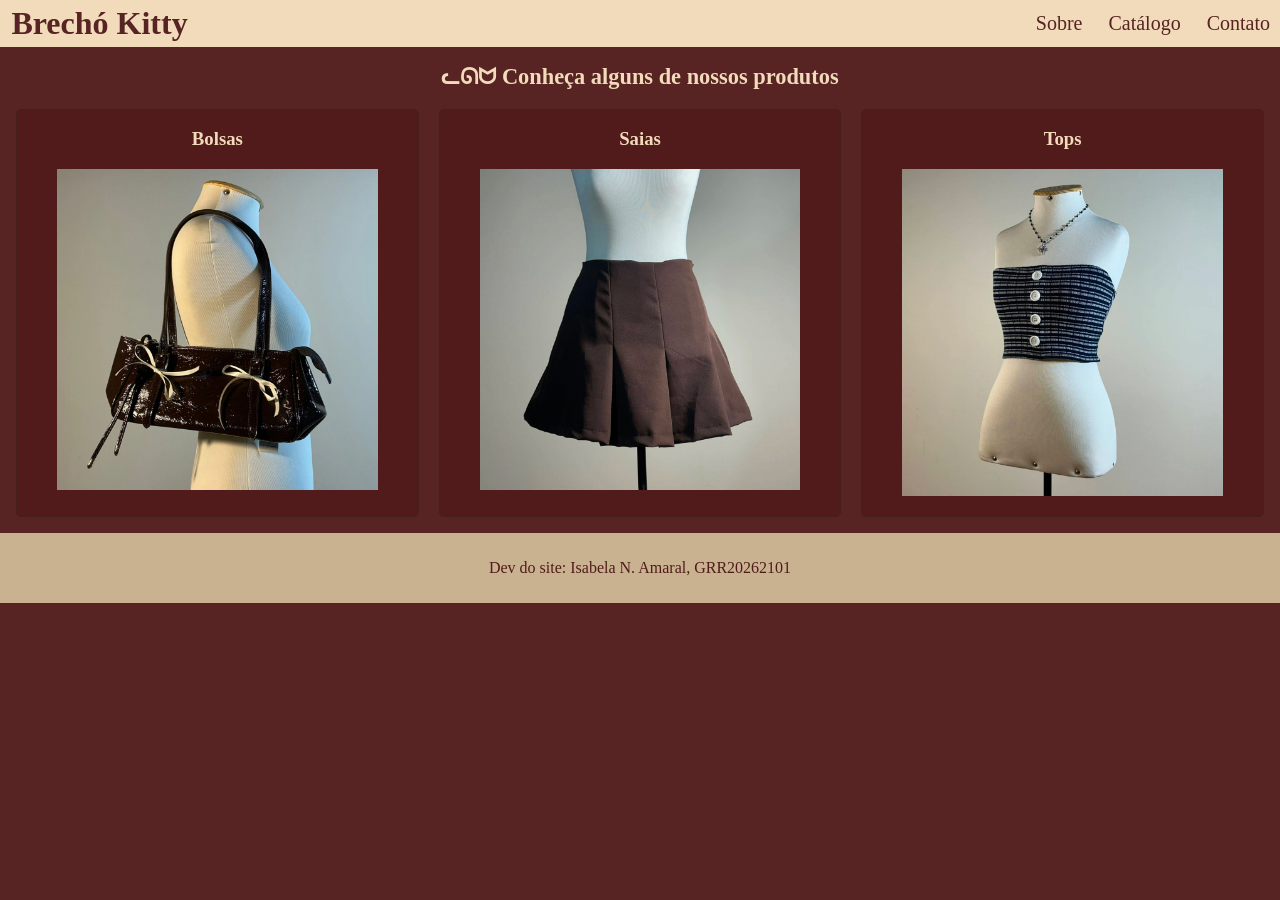
<file: index.html>
<!DOCTYPE html>
<html lang="pt-br">
<head>
    <meta charset="UTF-8">
    <meta name="viewport" content="width=device-width, initial-scale=1.0">
    <title>Brechó Kitty - Início</title>
    <link rel="stylesheet" href="/css/style.css">
</head>
<body>
    <header>
        <h1>Brechó Kitty</h1>
        <nav class="menu">
            <ul>
                <li><a href="sobre.html">Sobre</a></li>
                <li><a href="catalogo.html">Catálogo</a></li>
                <li><a href="contato.html">Contato</a></li>
            </ul>
        </nav>
    </header>
    <main>
        <section>
            <h2>ᓚᘏᗢ Conheça alguns de nossos produtos</h2>
            <div class="container-produtos-in">
            <article class="produto">
                <h3>Bolsas</h3>
                <figure>
                    <img src="imagens/bolsabrecho.webp" alt="Bolsa marrom com lacinhos">
                </figure> 
            </article>
            <article class="produto">
                <h3>Saias</h3>
                <figure>
                    <img src="imagens/saiabrecho.webp" alt="Saia marrom">
                </figure> 
            </article>
            <article class="produto">
                <h3>Tops</h3>
                <figure>
                    <img src="imagens/topbrecho.webp" alt="Top listrado cinza e branco com botões">
                </figure> 
            </article>
            </div>
        </section>
    </main>
    <footer>
        <p>Dev do site: Isabela N. Amaral, GRR20262101</p>
    </footer>
</body>
</html>
</file>
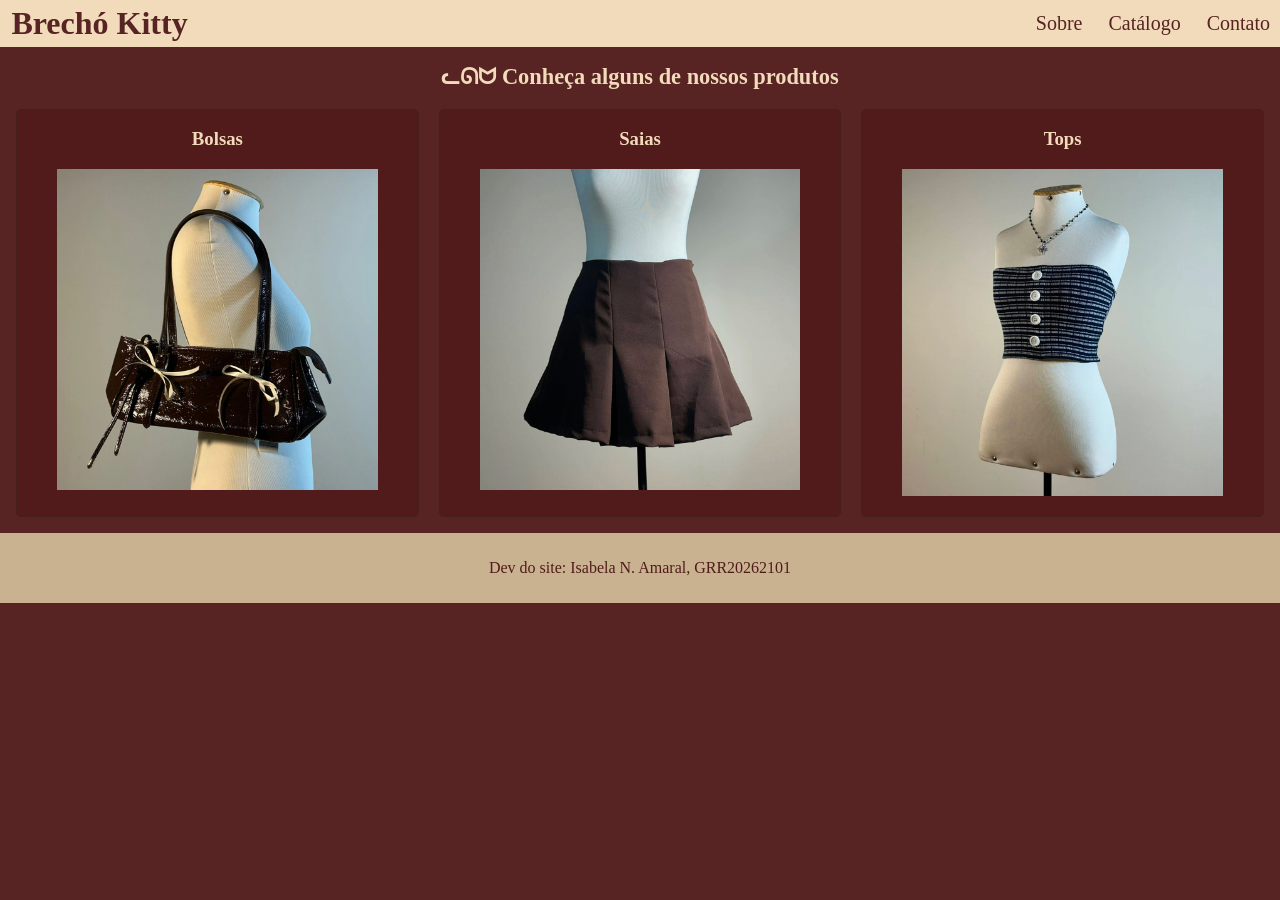
<file: pages/index.html>
<!DOCTYPE html>
<html lang="pt-br">
<head>
    <meta charset="UTF-8">
    <meta name="viewport" content="width=device-width, initial-scale=1.0">
    <title>Brechó Kitty - Início</title>
    <link rel="stylesheet" href="/css/style.css">
</head>
<body>
    <header>
        <h1>Brechó Kitty</h1>
        <nav class="menu">
            <ul>
                <li><a href="sobre.html">Sobre</a></li>
                <li><a href="catalogo.html">Catálogo</a></li>
                <li><a href="contato.html">Contato</a></li>
            </ul>
        </nav>
    </header>
    <main>
        <section>
            <h2>ᓚᘏᗢ Conheça alguns de nossos produtos</h2>
            <div class="container-produtos-in">
            <article class="produto">
                <h3>Bolsas</h3>
                <figure>
                    <img src="/public/bolsabrecho.webp" alt="Bolsa marrom com lacinhos">
                </figure> 
            </article>
            <article class="produto">
                <h3>Saias</h3>
                <figure>
                    <img src="/public/saiabrecho.webp" alt="Saia marrom">
                </figure> 
            </article>
            <article class="produto">
                <h3>Tops</h3>
                <figure>
                    <img src="/public/topbrecho.webp" alt="Top listrado cinza e branco com botões">
                </figure> 
            </article>
            </div>
        </section>
    </main>
    <footer>
        <p>Dev do site: Isabela N. Amaral, GRR20262101</p>
    </footer>
</body>
</html>
</file>
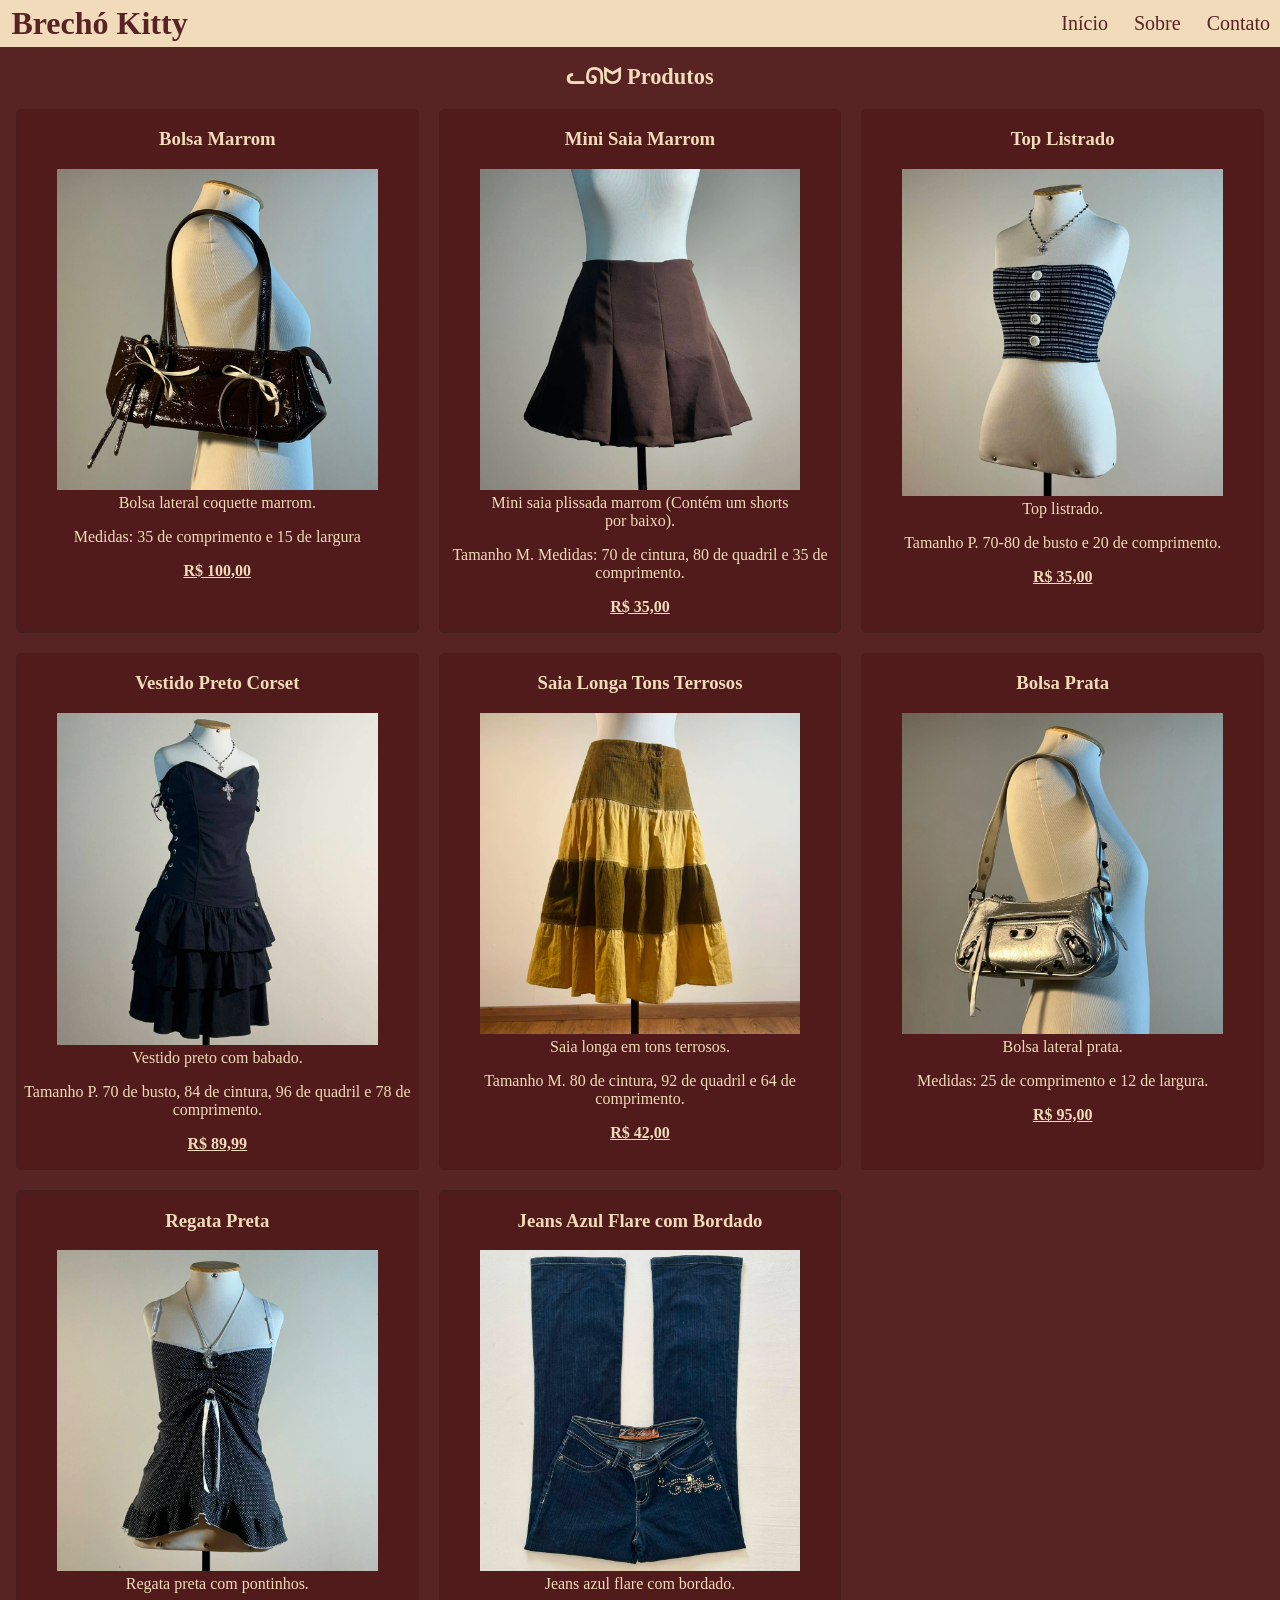
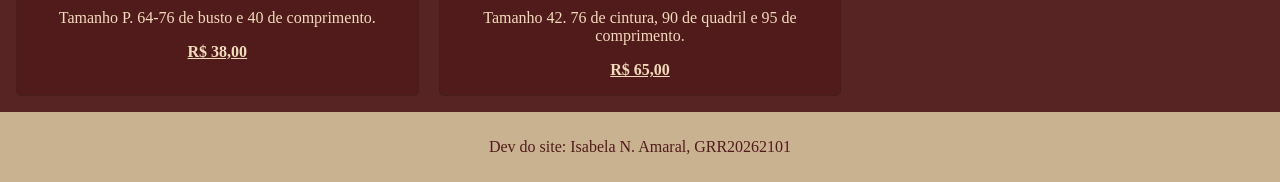
<file: catalogo.html>
<!DOCTYPE html>
<html lang="pt-br">
<head>
    <meta charset="UTF-8">
    <meta name="viewport" content="width=device-width, initial-scale=1.0">
    <title>Brechó Kitty - Catálogo</title>
    <link rel="stylesheet" href="/css/style.css">
</head>
<body>
  <header>
      <h1>Brechó Kitty</h1>
      <nav class="menu">
          <ul>
              <li><a href="index.html">Início</a></li>
              <li><a href="sobre.html">Sobre</a></li>
              <li><a href="contato.html">Contato</a></li>
          </ul>
      </nav>
  </header>
  <main>    
    <section>
          <h2>ᓚᘏᗢ Produtos</h2>
        <div class="container-produtos-cat">
          <article class="produto">
            <h3>Bolsa Marrom</h3>
            <figure>
              <img src="imagens/bolsabrecho.webp" alt="Bolsa marrom com lacinhos">
              <figcaption>Bolsa lateral coquette marrom.</figcaption>
            </figure>
            <p>Medidas: 35 de comprimento e 15 de largura</p>
            <p class="preco">R$ 100,00</p>
          </article>

          <article class="produto">
            <h3>Mini Saia Marrom</h3>
            <figure>
              <img src="imagens/saiabrecho.webp" alt="Mini saia plissada marrom">
              <figcaption>Mini saia plissada marrom (Contém um shorts por baixo).</figcaption>
            </figure>
            <p>Tamanho M. Medidas: 70 de cintura, 80 de quadril e 35 de comprimento.</p>
            <p class="preco">R$ 35,00</p>
          </article>

          <article class="produto">
            <h3>Top Listrado</h3>
            <figure>
              <img src="imagens/topbrecho.webp" alt="Top listrado">
              <figcaption>Top listrado.</figcaption>
            </figure>
            <p>Tamanho P. 70-80 de busto e 20 de comprimento.</p>
            <p class="preco">R$ 35,00</p>
          </article>

          <article class="produto">
            <h3>Vestido Preto Corset</h3>
            <figure>
              <img src="imagens/vestidobrecho.webp" alt="Vestido preto com babado.">
              <figcaption>Vestido preto com babado.</figcaption>
            </figure>
            <p>Tamanho P. 70 de busto, 84 de cintura, 96 de quadril e 78 de comprimento.</p>
            <p class="preco">R$ 89,99</p>
          </article>

          <article class="produto">
            <h3>Saia Longa Tons Terrosos</h3>
            <figure>
              <img src="imagens/saialongabrecho.webp" alt="Saia longa em tons terrosos">
              <figcaption>Saia longa em tons terrosos.</figcaption>
            </figure>
            <p>Tamanho M. 80 de cintura, 92 de quadril e 64 de comprimento.</p>
            <p class="preco">R$ 42,00</p>
          </article>

          <article class="produto">
            <h3>Bolsa Prata</h3>
            <figure>
              <img src="imagens/bolsapratabrecho.webp" alt="Bolsa prata">
              <figcaption>Bolsa lateral prata.</figcaption>
            </figure>
            <p>Medidas: 25 de comprimento e 12 de largura.</p>
            <p class="preco">R$ 95,00</p>
          </article>

          <article class="produto">
            <h3>Regata Preta</h3>
            <figure>
              <img src="imagens/regatabrecho.webp" alt="Regata preta com pontinhos">
              <figcaption>Regata preta com pontinhos.</figcaption>
            </figure>
            <p>Tamanho P. 64-76 de busto e 40 de comprimento.</p>
            <p class="preco">R$ 38,00</p>
          </article>

          <article class="produto">
            <h3>Jeans Azul Flare com Bordado</h3>
            <figure>
              <img src="imagens/calcabrecho.webp" alt="Jeans azul flare com bordado">
              <figcaption>Jeans azul flare com bordado.</figcaption>
            </figure>
            <p>Tamanho 42. 76 de cintura, 90 de quadril e 95 de comprimento.</p>
            <p class="preco">R$ 65,00</p>
          </article>
      </div>
      </section>
  </main>
  <footer>
    <p>Dev do site: Isabela N. Amaral, GRR20262101</p>
  </footer>
</body>
</html>
</file>
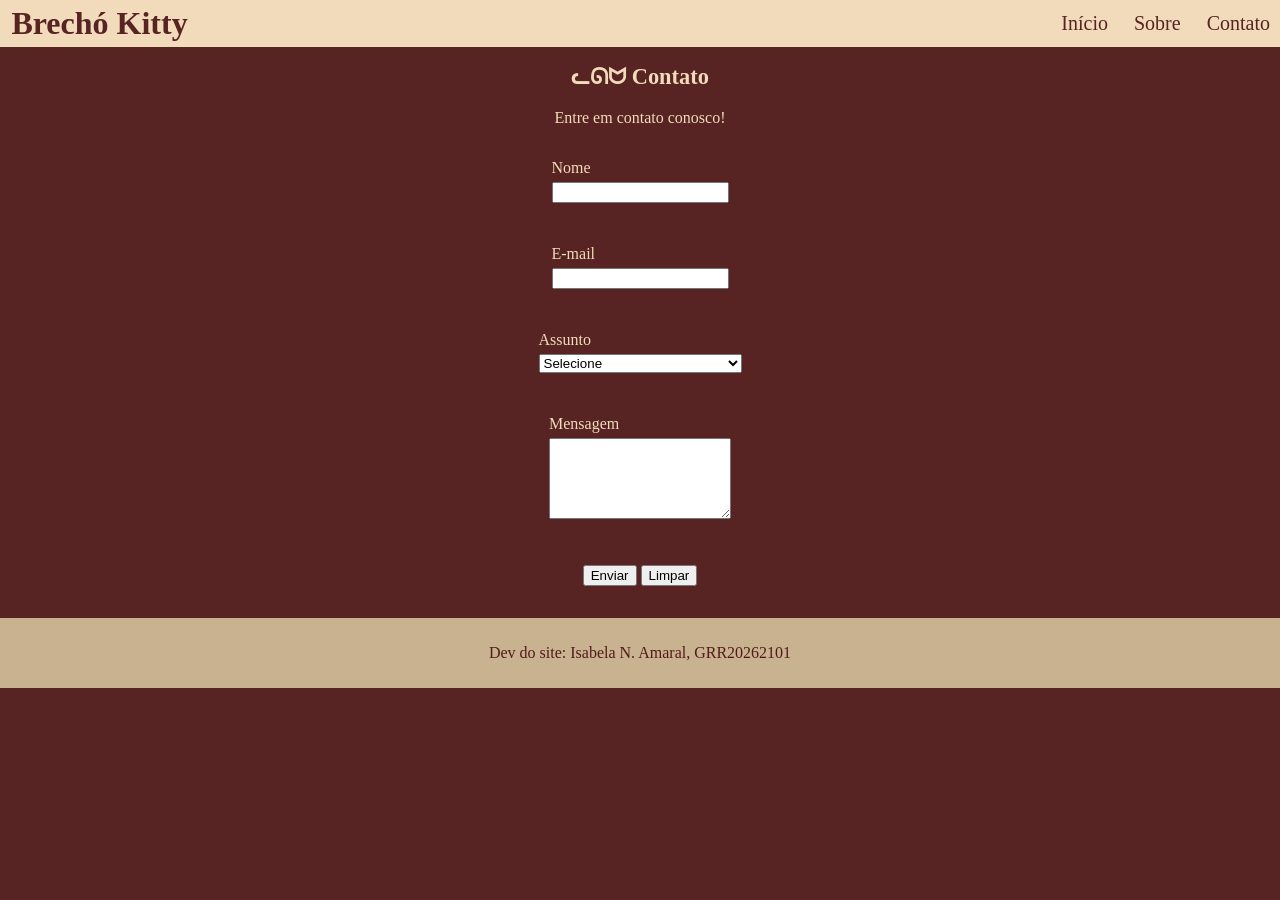
<file: contato.html>
<!DOCTYPE html>
<html lang="pt-br">
<head>
    <meta charset="UTF-8">
    <meta name="viewport" content="width=device-width, initial-scale=1.0">
    <title>Brechó Kitty - Contato</title>
    <link rel="stylesheet" href="/css/style.css">
</head>
<body>
  <header>
      <h1>Brechó Kitty</h1>
      <nav class="menu">
          <ul>
              <li><a href="index.html">Início</a></li>
              <li><a href="sobre.html">Sobre</a></li>
              <li><a href="contato.html">Contato</a></li>
          </ul>
      </nav>
  </header>
  <main>
    <section class="contato">
        <h2>ᓚᘏᗢ Contato</h2>
            <p class="p-cont">Entre em contato conosco!</p>
        <form action="processa.php" method="post">
        <p>
            <label for="nome">Nome</label>
            <input type="text" id="nome" name="nome" minlength="3" required>
        </p>

        <p>
            <label for="email">E-mail</label>
            <input type="email" id="email" name="email" required>
        </p>

        <p>
            <label for="assunto">Assunto</label>
            <select id="assunto" name="assunto" required>
            <option value="">Selecione</option>
            <option value="duvida">Dúvida sobre produto</option>
            <option value="orcamento">Tenho peças para doar/vender</option>
            <option value="suporte">Suporte</option>
            </select>
        </p>

        <p>
            <label for="mensagem">Mensagem</label>
            <textarea id="mensagem" name="mensagem" rows="5" maxlength="500" required></textarea>
        </p>

        <p>
            <button type="submit">Enviar</button>
            <button type="reset">Limpar</button>
        </p>
    </form>
    </section>
  </main>
  <footer>
    <p>Dev do site: Isabela N. Amaral, GRR20262101</p>
  </footer>
</body>
</html>
</file>
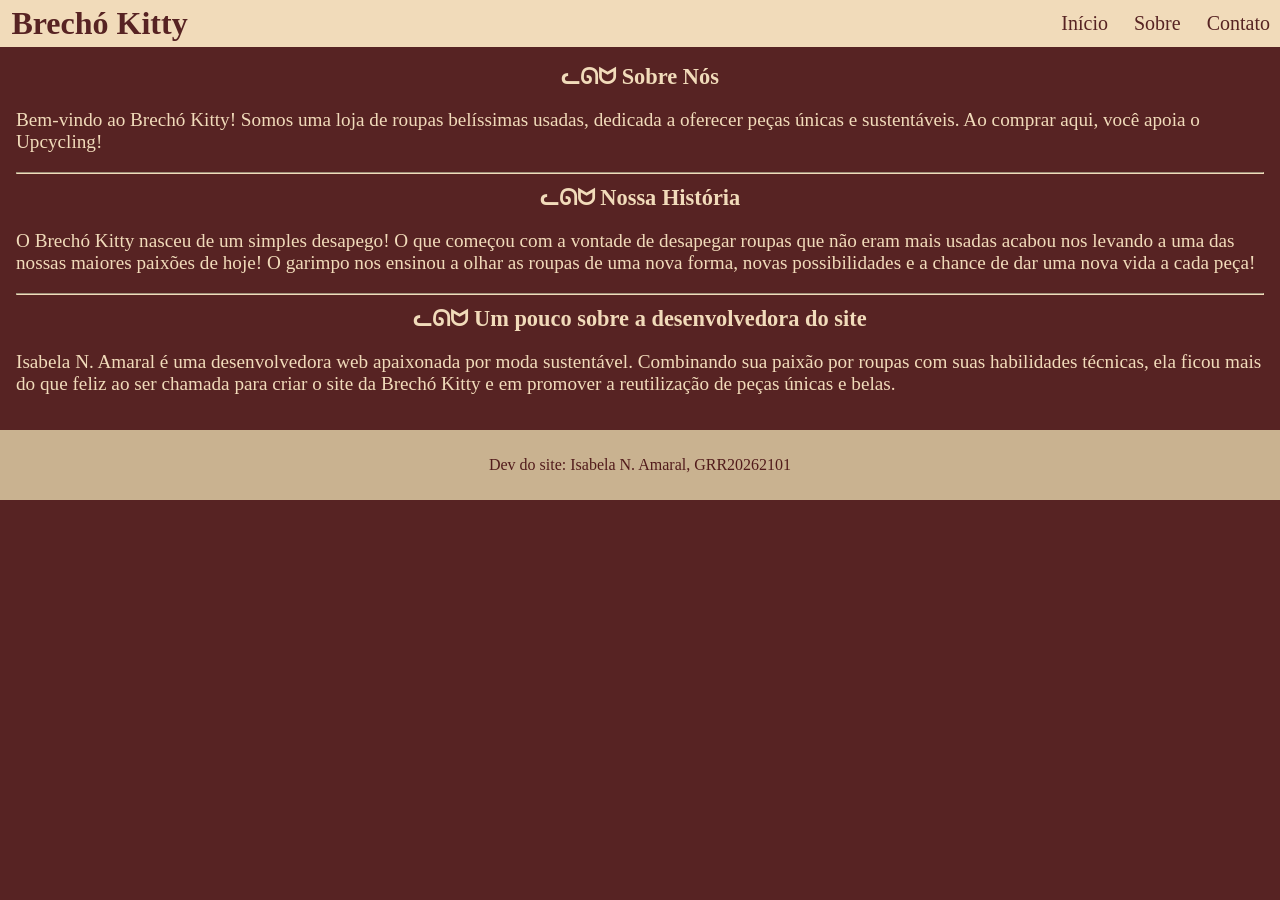
<file: sobre.html>
<!DOCTYPE html>
<html lang="pt-br">
<head>
    <meta charset="UTF-8">
    <meta name="viewport" content="width=device-width, initial-scale=1.0">
    <title>Brechó Kitty - Sobre</title>
    <link rel="stylesheet" href="/css/style.css">
</head>
<body>
  <header>
      <h1>Brechó Kitty</h1>
      <nav class="menu">
          <ul>
              <li><a href="index.html">Início</a></li>
              <li><a href="sobre.html">Sobre</a></li>
              <li><a href="contato.html">Contato</a></li>
          </ul>
      </nav>
  </header>
  <main>
    <section class="sobre">
          <h2>ᓚᘏᗢ Sobre Nós</h2>
                <p>Bem-vindo ao Brechó Kitty! Somos uma loja de roupas belíssimas usadas, dedicada a oferecer peças únicas e sustentáveis.
                Ao comprar aqui, você apoia o Upcycling!</p>
                <hr>
        <h2>ᓚᘏᗢ Nossa História</h2>
            <p>O Brechó Kitty nasceu de um simples desapego! O que começou com a vontade de desapegar roupas que não eram mais usadas acabou nos levando a uma das nossas maiores paixões de hoje!
                O garimpo nos ensinou a olhar as roupas de uma nova forma, novas possibilidades e a chance de dar uma nova vida a cada peça!
            </p>
            <hr>
          <h2>ᓚᘏᗢ Um pouco sobre a desenvolvedora do site</h2>
              <p>Isabela N. Amaral é uma desenvolvedora web apaixonada por moda sustentável. Combinando sua paixão por roupas com suas habilidades técnicas, ela ficou mais do que feliz ao ser chamada para criar o site da Brechó Kitty e em promover a reutilização de peças únicas e belas.</p>
    </section>
  </main>
  <footer>
    <p>Dev do site: Isabela N. Amaral, GRR20262101</p>
  </footer>
</body>
</html>
</file>
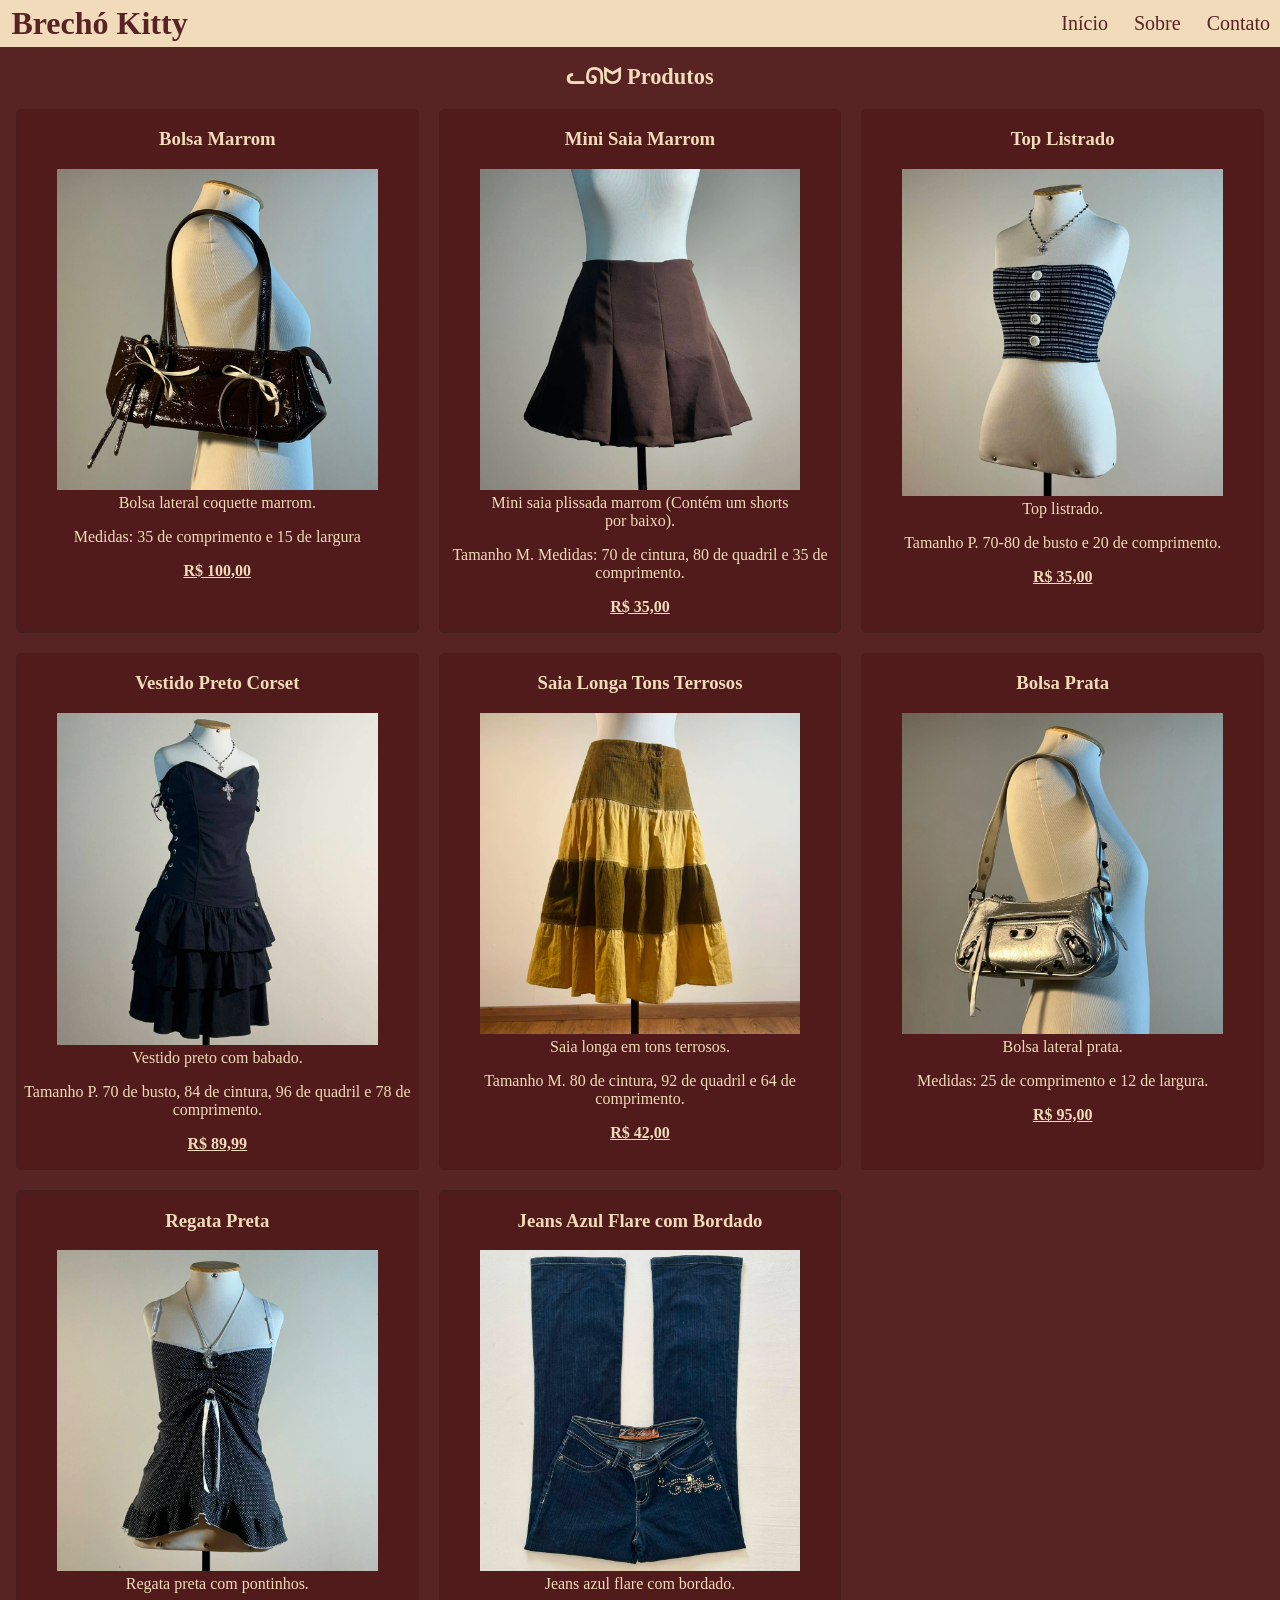
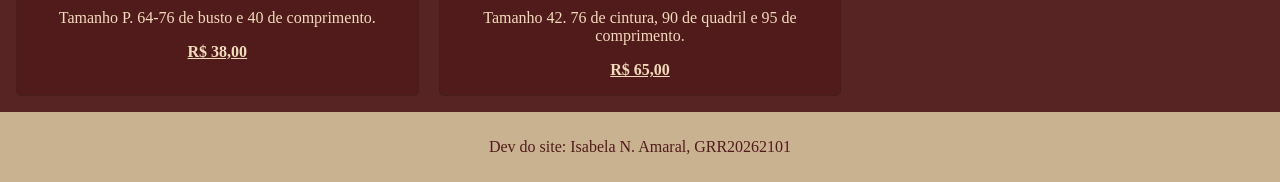
<file: pages/catalogo.html>
<!DOCTYPE html>
<html lang="pt-br">
<head>
    <meta charset="UTF-8">
    <meta name="viewport" content="width=device-width, initial-scale=1.0">
    <title>Brechó Kitty - Catálogo</title>
    <link rel="stylesheet" href="/css/style.css">
</head>
<body>
  <header>
      <h1>Brechó Kitty</h1>
      <nav class="menu">
          <ul>
              <li><a href="index.html">Início</a></li>
              <li><a href="sobre.html">Sobre</a></li>
              <li><a href="contato.html">Contato</a></li>
          </ul>
      </nav>
  </header>
  <main>    
    <section>
          <h2>ᓚᘏᗢ Produtos</h2>
        <div class="container-produtos-cat">
          <article class="produto">
            <h3>Bolsa Marrom</h3>
            <figure>
              <img src="/public/bolsabrecho.webp" alt="Bolsa marrom com lacinhos">
              <figcaption>Bolsa lateral coquette marrom.</figcaption>
            </figure>
            <p>Medidas: 35 de comprimento e 15 de largura</p>
            <p class="preco">R$ 100,00</p>
          </article>

          <article class="produto">
            <h3>Mini Saia Marrom</h3>
            <figure>
              <img src="/public/saiabrecho.webp" alt="Mini saia plissada marrom">
              <figcaption>Mini saia plissada marrom (Contém um shorts por baixo).</figcaption>
            </figure>
            <p>Tamanho M. Medidas: 70 de cintura, 80 de quadril e 35 de comprimento.</p>
            <p class="preco">R$ 35,00</p>
          </article>

          <article class="produto">
            <h3>Top Listrado</h3>
            <figure>
              <img src="/public/topbrecho.webp" alt="Top listrado">
              <figcaption>Top listrado.</figcaption>
            </figure>
            <p>Tamanho P. 70-80 de busto e 20 de comprimento.</p>
            <p class="preco">R$ 35,00</p>
          </article>

          <article class="produto">
            <h3>Vestido Preto Corset</h3>
            <figure>
              <img src="/public/vestidobrecho.webp" alt="Vestido preto com babado.">
              <figcaption>Vestido preto com babado.</figcaption>
            </figure>
            <p>Tamanho P. 70 de busto, 84 de cintura, 96 de quadril e 78 de comprimento.</p>
            <p class="preco">R$ 89,99</p>
          </article>

          <article class="produto">
            <h3>Saia Longa Tons Terrosos</h3>
            <figure>
              <img src="/public/saialongabrecho.webp" alt="Saia longa em tons terrosos">
              <figcaption>Saia longa em tons terrosos.</figcaption>
            </figure>
            <p>Tamanho M. 80 de cintura, 92 de quadril e 64 de comprimento.</p>
            <p class="preco">R$ 42,00</p>
          </article>

          <article class="produto">
            <h3>Bolsa Prata</h3>
            <figure>
              <img src="/public/bolsapratabrecho.webp" alt="Bolsa prata">
              <figcaption>Bolsa lateral prata.</figcaption>
            </figure>
            <p>Medidas: 25 de comprimento e 12 de largura.</p>
            <p class="preco">R$ 95,00</p>
          </article>

          <article class="produto">
            <h3>Regata Preta</h3>
            <figure>
              <img src="/public/regatabrecho.webp" alt="Regata preta com pontinhos">
              <figcaption>Regata preta com pontinhos.</figcaption>
            </figure>
            <p>Tamanho P. 64-76 de busto e 40 de comprimento.</p>
            <p class="preco">R$ 38,00</p>
          </article>

          <article class="produto">
            <h3>Jeans Azul Flare com Bordado</h3>
            <figure>
              <img src="/public/calcabrecho.webp" alt="Jeans azul flare com bordado">
              <figcaption>Jeans azul flare com bordado.</figcaption>
            </figure>
            <p>Tamanho 42. 76 de cintura, 90 de quadril e 95 de comprimento.</p>
            <p class="preco">R$ 65,00</p>
          </article>
      </div>
      </section>
  </main>
  <footer>
    <p>Dev do site: Isabela N. Amaral, GRR20262101</p>
  </footer>
</body>
</html>
</file>
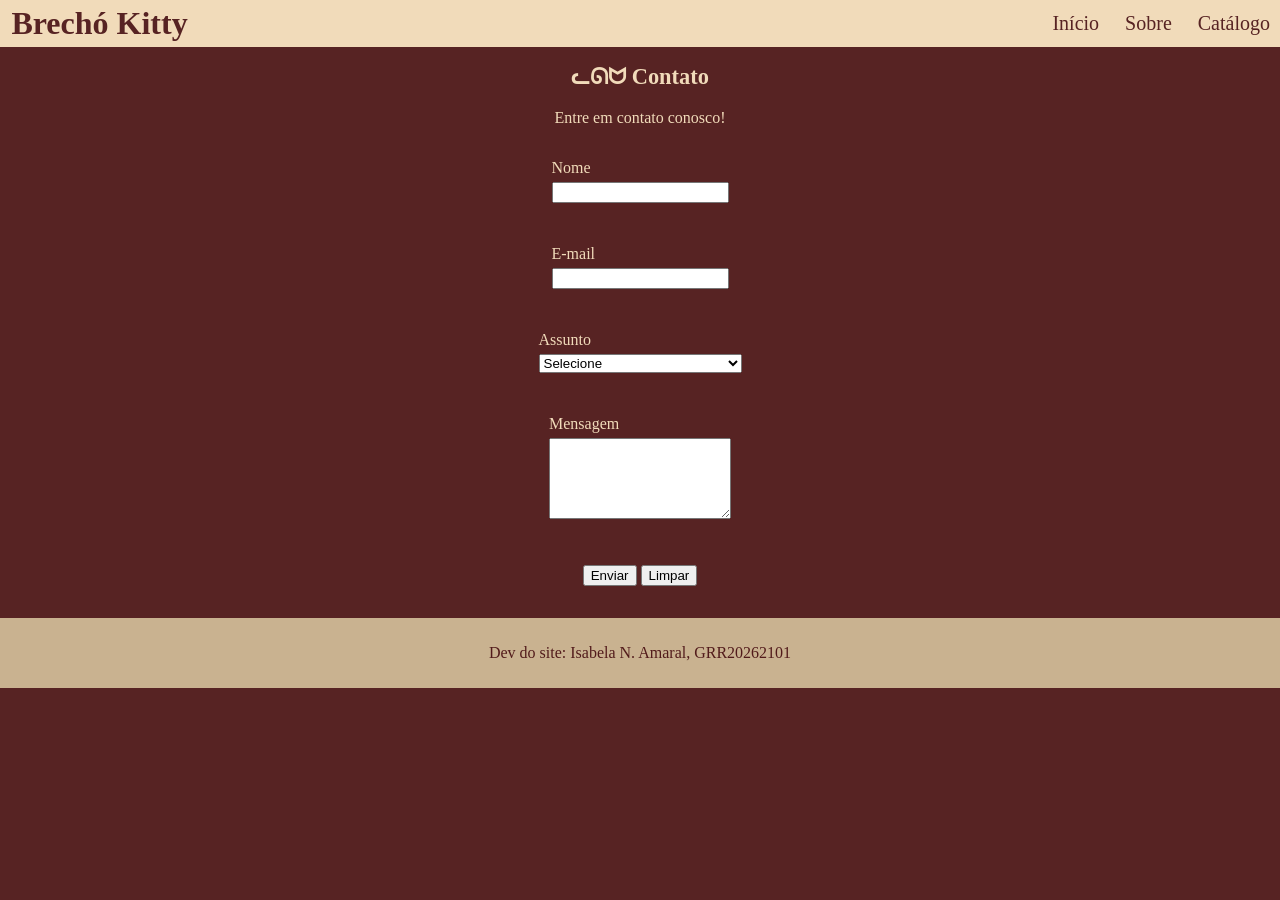
<file: pages/contato.html>
<!DOCTYPE html>
<html lang="pt-br">
<head>
    <meta charset="UTF-8">
    <meta name="viewport" content="width=device-width, initial-scale=1.0">
    <title>Brechó Kitty - Contato</title>
    <link rel="stylesheet" href="/css/style.css">
</head>
<body>
  <header>
      <h1>Brechó Kitty</h1>
      <nav class="menu">
          <ul>
              <li><a href="index.html">Início</a></li>
              <li><a href="sobre.html">Sobre</a></li>
              <li><a href="catalogo.html">Catálogo</a></li>
          </ul>
      </nav>
  </header>
  <main>
    <section class="contato">
        <h2>ᓚᘏᗢ Contato</h2>
            <p class="p-cont">Entre em contato conosco!</p>
        <form action="processa.php" method="post">
        <p>
            <label for="nome">Nome</label>
            <input type="text" id="nome" name="nome" minlength="3" required>
        </p>

        <p>
            <label for="email">E-mail</label>
            <input type="email" id="email" name="email" required>
        </p>

        <p>
            <label for="assunto">Assunto</label>
            <select id="assunto" name="assunto" required>
            <option value="">Selecione</option>
            <option value="duvida">Dúvida sobre produto</option>
            <option value="orcamento">Tenho peças para doar/vender</option>
            <option value="suporte">Suporte</option>
            </select>
        </p>

        <p>
            <label for="mensagem">Mensagem</label>
            <textarea id="mensagem" name="mensagem" rows="5" maxlength="500" required></textarea>
        </p>

        <p>
            <button type="submit">Enviar</button>
            <button type="reset">Limpar</button>
        </p>
    </form>
    </section>
  </main>
  <footer>
    <p>Dev do site: Isabela N. Amaral, GRR20262101</p>
  </footer>
</body>
</html>
</file>
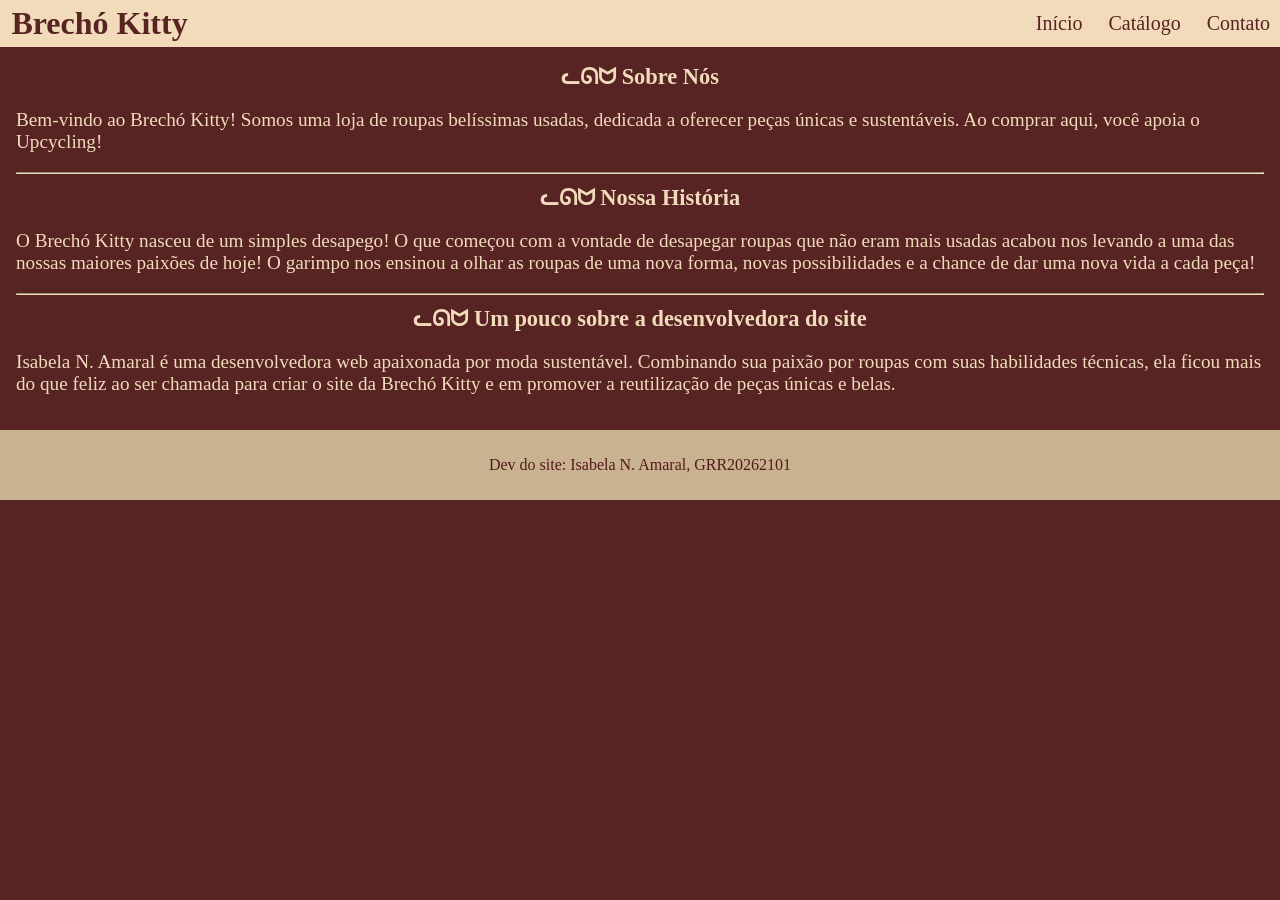
<file: pages/sobre.html>
<!DOCTYPE html>
<html lang="pt-br">
<head>
    <meta charset="UTF-8">
    <meta name="viewport" content="width=device-width, initial-scale=1.0">
    <title>Brechó Kitty - Sobre</title>
    <link rel="stylesheet" href="/css/style.css">
</head>
<body>
  <header>
      <h1>Brechó Kitty</h1>
      <nav class="menu">
          <ul>
              <li><a href="index.html">Início</a></li>
              <li><a href="catalogo.html">Catálogo</a></li>
              <li><a href="contato.html">Contato</a></li>
          </ul>
      </nav>
  </header>
  <main>
    <section class="sobre">
          <h2>ᓚᘏᗢ Sobre Nós</h2>
                <p>Bem-vindo ao Brechó Kitty! Somos uma loja de roupas belíssimas usadas, dedicada a oferecer peças únicas e sustentáveis.
                Ao comprar aqui, você apoia o Upcycling!</p>
                <hr>
        <h2>ᓚᘏᗢ Nossa História</h2>
            <p>O Brechó Kitty nasceu de um simples desapego! O que começou com a vontade de desapegar roupas que não eram mais usadas acabou nos levando a uma das nossas maiores paixões de hoje!
                O garimpo nos ensinou a olhar as roupas de uma nova forma, novas possibilidades e a chance de dar uma nova vida a cada peça!
            </p>
            <hr>
          <h2>ᓚᘏᗢ Um pouco sobre a desenvolvedora do site</h2>
              <p>Isabela N. Amaral é uma desenvolvedora web apaixonada por moda sustentável. Combinando sua paixão por roupas com suas habilidades técnicas, ela ficou mais do que feliz ao ser chamada para criar o site da Brechó Kitty e em promover a reutilização de peças únicas e belas.</p>
    </section>
  </main>
  <footer>
    <p>Dev do site: Isabela N. Amaral, GRR20262101</p>
  </footer>
</body>
</html>
</file>
<file: css/style.css>
* {
    box-sizing: border-box;
}
/* ----- Base ----- */
body {
    background-color: rgb(87, 35, 35);
    color:rgb(241, 219, 186);
    margin: 0;
}

main {
    padding: 1rem;
}

h1 {
    margin: 0;
    padding: 5px;
    font-size: 1em;
    margin-left: 0.2em;
}

h2 {
    text-align: center;
    font-size: 1.4rem;
    margin-top: 0;
}

img {
    width: 100%;
    height: auto;
}

/* ----- Cabeçalho ----- */
header {
    display: flex;
    justify-content: space-between;
    background-color: rgb(241, 219, 186);
    color: rgb(87, 35, 35);
    margin: 0;
}
.menu a {
    padding: 5px;
    color: rgb(87, 35, 35);
    font-size: 0.9em;
    text-decoration: none;
}
.menu a:hover {
    color: rgb(241, 219, 186);
    background-color: rgb(87, 35, 35);
    border-radius: 3px;
}
.menu {
    display: flex;
    align-items: center;
    margin-right: 5px;
}
.menu ul {
    display: flex;
    gap: 1rem;
    list-style: none;
    margin:0;
}


/* ----- Cards produtos ----- */
.container-produtos-in {
    display: grid;
    grid-template-columns: repeat(auto-fit, minmax(240px, 1fr));
    gap: 20px;
}

.container-produtos-cat {
    display: grid;
    grid-template-columns: 1fr;
    gap: 20px;
}

.produto {
    border: 1px solid rgb(68, 31, 29);
    background-color: rgb(82, 27, 27);
    border-radius: 5px;
    text-align: center;
}

.preco {
    font-weight:bolder;
    text-decoration: underline;
}

/* ----- Seção Sobre ----- */
.sobre {
    font-size: 1.2em;
}
hr {
    border-color: rgb(241, 219, 186);
}

/* ----- Seção Contato ----- */
form {
    display: flex;
    flex-direction: column;
    gap: 10px;
    align-items: center;
}
.p-cont {
    text-align: center;
}
label {
    display: block;
    margin-bottom: 5px;
}
/* ----- Rodapé ----- */
footer {
    background-color: rgb(201, 178, 144);
    color: rgb(82, 27, 27);
    padding: 10px;
    text-align: center;
}
/* ----- Responsividade ----- */
@media (min-width: 375px) {
    h1 {
        font-size: 1.5em;
    }

    .menu a{
        font-size: 1em;
    }
}

@media (min-width: 620px) {
    .container-produtos-cat {
    display: grid;
    grid-template-columns: 1fr 1fr;
    gap: 20px;
    }
}

@media (min-width: 768px) {
    h1 {
        font-size: 2em;
    }

    .menu a{
        font-size: 1.25em;
    }
}

@media (min-width: 1024px) {
    .container-produtos-cat {
        display: grid;
        grid-template-columns: 1fr 1fr 1fr;
        gap: 20px;
    }
}

@media (min-width: 1300px) {
   .container-produtos-cat {
        display: grid;
        grid-template-columns: 1fr 1fr 1fr 1fr;
        gap: 20px;
    }
}

@media (min-width: 2560px) {
    h1 {
        font-size: 3em;
    }

    .menu a{
        font-size: 1.7em;
    }

}
</file>
